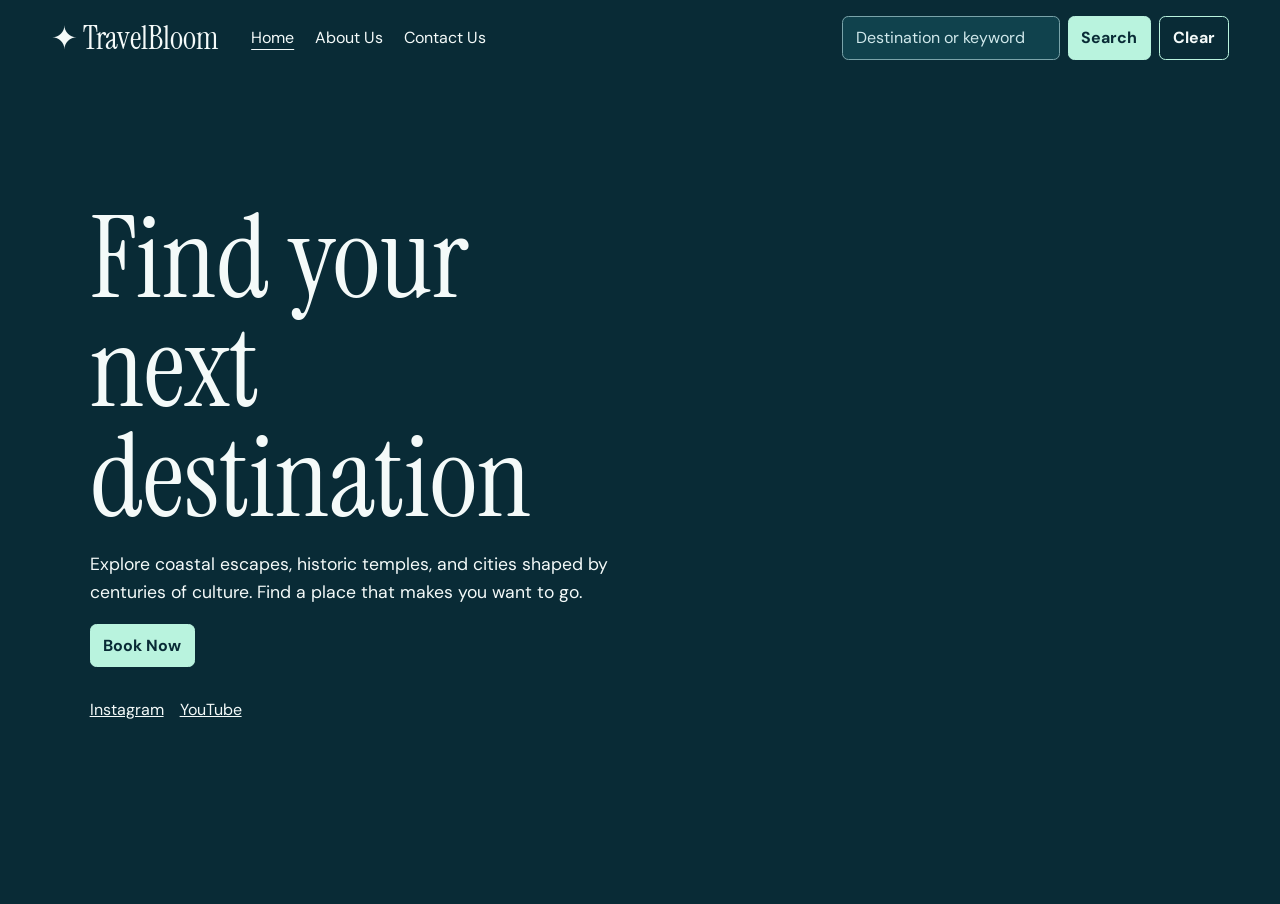
<file: index.html>
<!doctype html>
<html lang="en">
<head>
  <meta charset="utf-8">
  <meta name="viewport" content="width=device-width, initial-scale=1">
  <title>Home | TravelBloom</title>
  <link rel="stylesheet" href="style.css">
  <script src="travel_recommendation.js" defer></script>
</head>
<body>
  <header><a class="brand" href="travel_recommendation.html">✦ TravelBloom</a><nav aria-label="Main navigation"><a href="travel_recommendation.html" aria-current="page">Home</a><a href="about_us.html">About Us</a><a href="contact_us.html">Contact Us</a></nav><form id="search" role="search"><label class="sr-only" for="query">Destination or keyword</label><input id="query" type="search" placeholder="Destination or keyword" required><button>Search</button><button id="clear" type="button">Clear</button></form></header>
  <main class="home"><section class="hero"><h1>Find your next destination</h1><p>Explore coastal escapes, historic temples, and cities shaped by centuries of culture. Find a place that makes you want to go.</p><button id="book" type="button">Book Now</button><div class="social" aria-label="Social media"><a href="https://www.instagram.com/">Instagram</a><a href="https://www.youtube.com/">YouTube</a></div></section><section id="recommendations" aria-labelledby="results-heading" hidden><h2 id="results-heading">Recommendations</h2><p id="status" role="status"></p><div id="cards"></div></section></main>
</body>
</html>
</file>
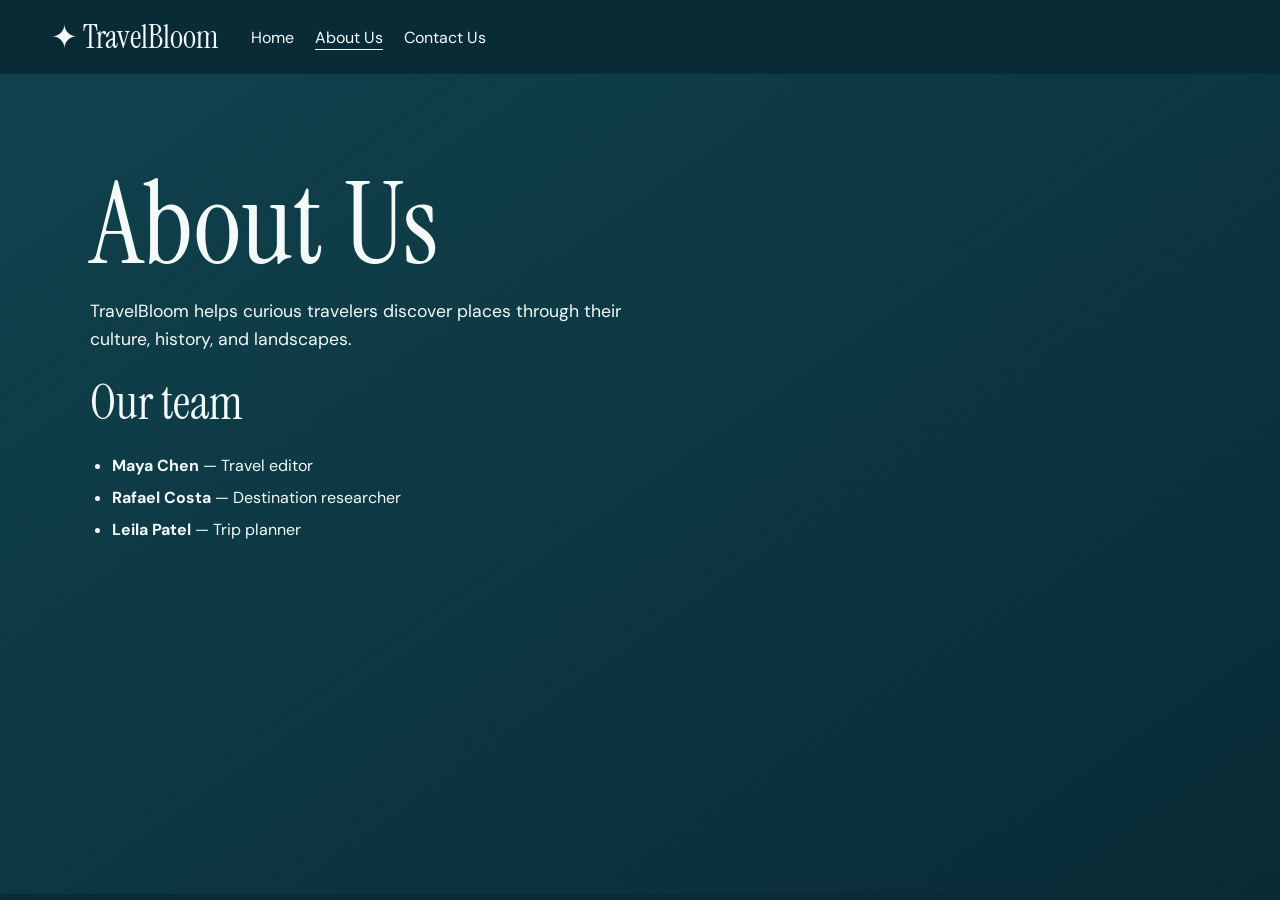
<file: about_us.html>
<!doctype html>
<html lang="en">
<head>
  <meta charset="utf-8">
  <meta name="viewport" content="width=device-width, initial-scale=1">
  <title>About Us | TravelBloom</title>
  <link rel="stylesheet" href="style.css">
  <script src="travel_recommendation.js" defer></script>
</head>
<body>
  <header><a class="brand" href="travel_recommendation.html">✦ TravelBloom</a><nav aria-label="Main navigation"><a href="travel_recommendation.html">Home</a><a href="about_us.html" aria-current="page">About Us</a><a href="contact_us.html">Contact Us</a></nav></header>
  <main class="interior"><h1>About Us</h1><p>TravelBloom helps curious travelers discover places through their culture, history, and landscapes.</p><h2>Our team</h2><ul class="team"><li><strong>Maya Chen</strong> — Travel editor</li><li><strong>Rafael Costa</strong> — Destination researcher</li><li><strong>Leila Patel</strong> — Trip planner</li></ul></main>
</body>
</html>
</file>
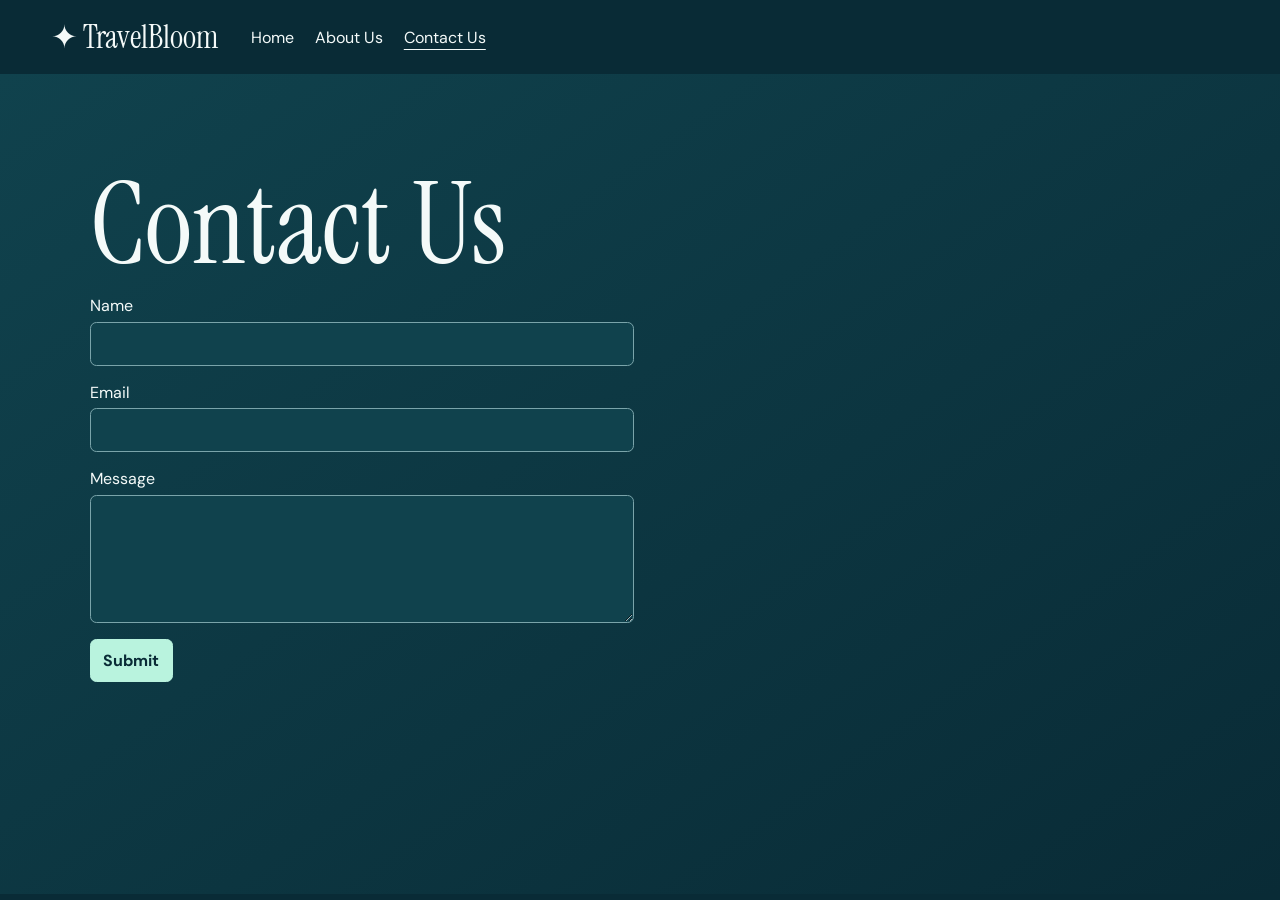
<file: contact_us.html>
<!doctype html>
<html lang="en">
<head>
  <meta charset="utf-8">
  <meta name="viewport" content="width=device-width, initial-scale=1">
  <title>Contact Us | TravelBloom</title>
  <link rel="stylesheet" href="style.css">
  <script src="travel_recommendation.js" defer></script>
</head>
<body>
  <header><a class="brand" href="travel_recommendation.html">✦ TravelBloom</a><nav aria-label="Main navigation"><a href="travel_recommendation.html">Home</a><a href="about_us.html">About Us</a><a href="contact_us.html" aria-current="page">Contact Us</a></nav></header>
  <main class="interior"><h1>Contact Us</h1><form id="contact"><label>Name<input name="name" autocomplete="name" required></label><label>Email<input name="email" type="email" autocomplete="email" required></label><label>Message<textarea name="message" rows="5" required></textarea></label><button>Submit</button><p id="contact-status" role="status"></p></form></main>
</body>
</html>
</file>
<file: style.css>
@import url('https://fonts.googleapis.com/css2?family=DM+Sans:wght@400;500;600;700&family=Instrument+Serif&display=swap');
:root {
  color-scheme: dark;
  --navy: #092b36;
  --panel: #10424d;
  --white: #f4faf9;
  --mint: #b9f3de;
  --sky: #d0e8eb;
  font-family: 'DM Sans', system-ui, sans-serif;
  color: var(--white);
  background: var(--navy);
}
* { box-sizing: border-box; }
body { margin: 0; min-height: 100vh; }
a { color: inherit; }
header { display: flex; align-items: center; flex-wrap: wrap; gap: 1rem 2rem; padding: 1rem clamp(1rem, 4vw, 4rem); background: var(--navy); }
.brand { font: 2rem 'Instrument Serif', Georgia, serif; text-decoration: none; white-space: nowrap; }
nav { display: flex; gap: 1.3rem; }
nav a { text-decoration: none; }
nav a[aria-current], nav a:hover { text-decoration: underline; text-underline-offset: .35em; }
#search { display: flex; gap: .5rem; margin-left: auto; }
input, textarea, button { font: inherit; border: 1px solid #7aa4aa; border-radius: .4rem; padding: .65rem .8rem; }
input, textarea { min-width: 0; color: var(--white); background: var(--panel); }
input::placeholder { color: var(--sky); }
button { background: var(--mint); color: var(--navy); border-color: var(--mint); cursor: pointer; font-weight: 700; }
#clear { background: transparent; color: var(--white); }
:focus-visible { outline: 3px solid #ffda91; outline-offset: 4px; }
.home { min-height: calc(100vh - 4.5rem); padding: clamp(3rem, 10vw, 8rem) clamp(1.25rem, 7vw, 7rem); background: linear-gradient(100deg, #092b36f2, #092b3660), url('https://images.unsplash.com/photo-1500530855697-b586d89ba3ee?auto=format&fit=crop&w=1800&q=85') center / cover; }
h1, h2 { font-family: 'Instrument Serif', Georgia, serif; font-weight: 400; margin: 0 0 1rem; }
h1 { font-size: clamp(3.5rem, 9vw, 8rem); line-height: .95; max-width: 9ch; }
h2 { font-size: clamp(2rem, 4vw, 3rem); }
p { line-height: 1.6; }
.hero p, .interior > p { max-width: 45ch; font-size: 1.1rem; }
.social { display: flex; gap: 1rem; margin-top: 2rem; }
#recommendations { margin-top: 3rem; max-width: 75rem; }
#cards { display: grid; grid-template-columns: repeat(2, minmax(0, 1fr)); gap: 1rem; }
article { overflow: hidden; background: var(--navy); border: 1px solid #7aa4aa; border-radius: .4rem; }
article img { width: 100%; height: clamp(9rem, 24vw, 17rem); object-fit: cover; display: block; }
article h3, article p { margin: .8rem 1rem; }
.interior { min-height: calc(100vh - 5rem); padding: clamp(2rem, 8vw, 6rem) clamp(1.25rem, 7vw, 7rem); background: linear-gradient(145deg, var(--panel), var(--navy)); }
.team { padding-left: 1.4rem; line-height: 2; }
#contact { display: grid; gap: 1rem; max-width: 34rem; }
#contact label { display: grid; gap: .35rem; }
#contact button { justify-self: start; }
.sr-only { position: absolute; width: 1px; height: 1px; overflow: hidden; clip-path: inset(50%); }
@media (max-width: 680px) {
  #search { width: 100%; margin-left: 0; }
  #search input { flex: 1; }
  #cards { grid-template-columns: 1fr; }
}
</file>
